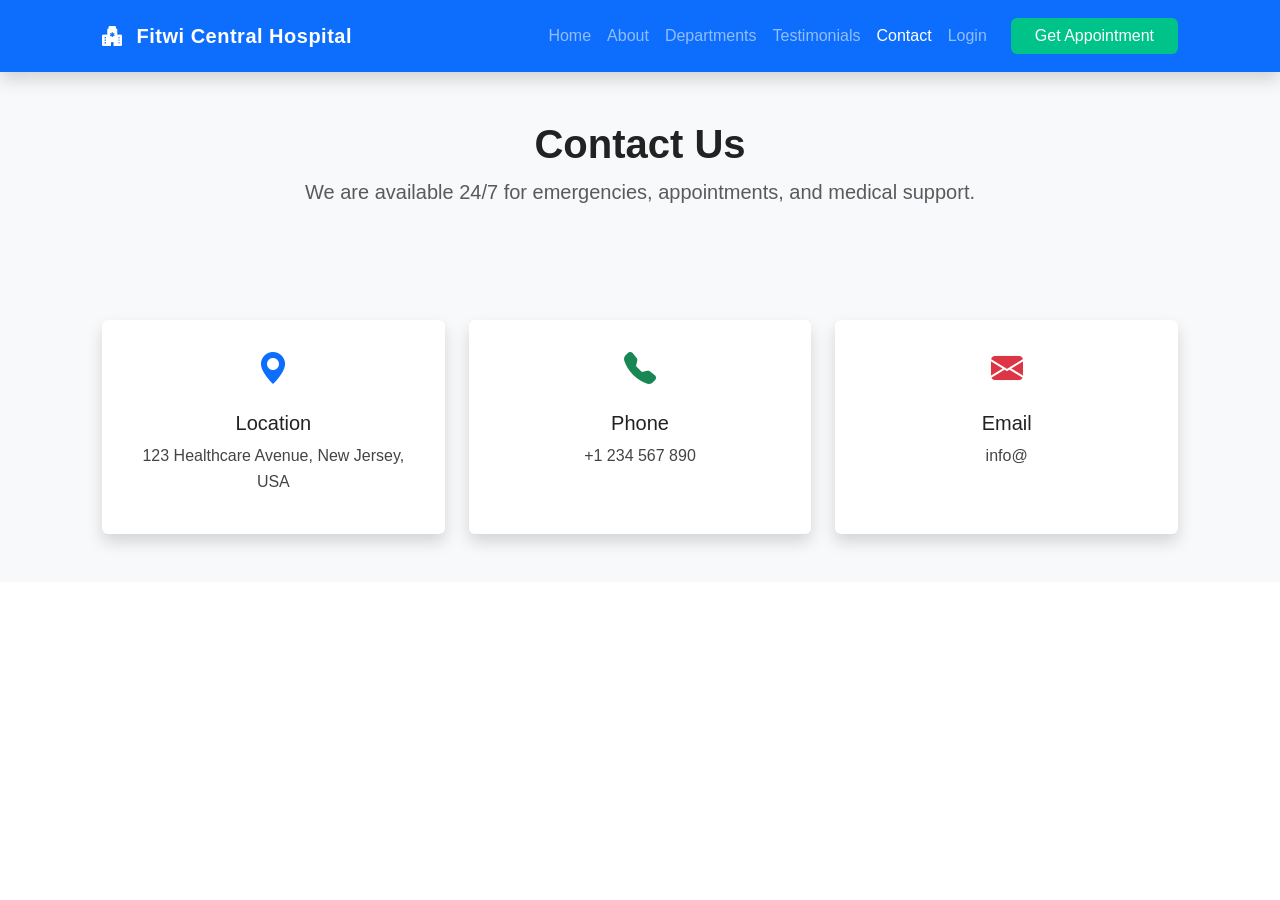
<file: contact.html>
<!DOCTYPE html>
<html lang="en">

<head>
<meta charset="UTF-8">
<meta name="viewport" content="width=device-width, initial-scale=1.0">

<title>Contact Fitwi Central Hospital | Appointment & Emergency Care</title>

<meta name="description" content="Contact Fitwi Central Hospital in New Jersey for appointments, emergency care, and medical support. We are available 24/7 for all healthcare needs.">
<meta name="keywords" content="contact hospital, Fitwi Central Hospital contact, hospital New Jersey, doctor appointment, emergency care">
<meta name="author" content="Y-Creatives">
<meta name="robots" content="index, follow">

<link rel="canonical" href="https://fitwi-central-hospital.netlify.app/contact.html">

<!-- Open Graph -->
<meta property="og:title" content="Contact Fitwi Central Hospital">
<meta property="og:description" content="Get in touch for appointments, emergency care, and healthcare support. Available 24/7.">
<meta property="og:type" content="website">
<meta property="og:url" content="https://fitwi-central-hospital.netlify.app/contact.html">
<meta property="og:image" content="https://images.unsplash.com/photo-1586773860418-d37222d8fce3?auto=format&fit=crop&w=1200&q=80">

<!-- Twitter -->
<meta name="twitter:card" content="summary_large_image">
<meta name="twitter:title" content="Contact Fitwi Central Hospital">
<meta name="twitter:description" content="24/7 hospital support for appointments, emergencies, and medical assistance.">
<meta name="twitter:image" content="https://images.unsplash.com/photo-1586773860418-d37222d8fce3?auto=format&fit=crop&w=1200&q=80">

<!-- Bootstrap -->
<link href="https://cdn.jsdelivr.net/npm/bootstrap@5.3.3/dist/css/bootstrap.min.css" rel="stylesheet">

<!-- Icons -->
<link href="https://cdn.jsdelivr.net/npm/bootstrap-icons/font/bootstrap-icons.css" rel="stylesheet">

<!-- Custom CSS -->
<link rel="stylesheet" href="style.css">

</head>

<body>

<!-- ================= NAVBAR ================= -->
<nav class="navbar navbar-expand-lg navbar-dark bg-primary sticky-top shadow">
  <div class="container">

    <a class="navbar-brand fw-bold" href="index.html">
      <i class="bi bi-hospital-fill me-2"></i>
      Fitwi Central Hospital
    </a>

    <button class="navbar-toggler" type="button" data-bs-toggle="collapse" data-bs-target="#navbarNav">
      <span class="navbar-toggler-icon"></span>
    </button>

    <div class="collapse navbar-collapse" id="navbarNav">

      <ul class="navbar-nav ms-auto align-items-lg-center">

        <li class="nav-item"><a class="nav-link" href="index.html">Home</a></li>
        <li class="nav-item"><a class="nav-link" href="about.html">About</a></li>
        <li class="nav-item"><a class="nav-link" href="departments.html">Departments</a></li>
        <li class="nav-item"><a class="nav-link" href="testimonies.html">Testimonials</a></li>
        <li class="nav-item"><a class="nav-link active" href="contact.html">Contact</a></li>
        <li class="nav-item"><a class="nav-link" href="login.html">Login</a></li>

        <li class="nav-item ms-lg-3 mt-3 mt-lg-0">
          <a href="appointment.html" class="btn btn-success px-4">Get Appointment</a>
        </li>

      </ul>

    </div>
  </div>
</nav>

<!-- ================= HERO ================= -->
<header class="py-5 bg-light text-center">
  <div class="container">
    <h1 class="fw-bold">Contact Us</h1>
    <p class="lead text-muted">
      We are available 24/7 for emergencies, appointments, and medical support.
    </p>
  </div>
</header>

<!-- ================= CONTACT INFO ================= -->
<section class="py-5 bg-light">
  <div class="container">

    <div class="row g-4 text-center">

      <div class="col-md-4">
        <div class="p-4 bg-white shadow rounded h-100">
          <i class="bi bi-geo-alt-fill fs-2 text-primary"></i>
          <h5 class="mt-3">Location</h5>
          <p>123 Healthcare Avenue, New Jersey, USA</p>
        </div>
      </div>

      <div class="col-md-4">
        <div class="p-4 bg-white shadow rounded h-100">
          <i class="bi bi-telephone-fill fs-2 text-success"></i>
          <h5 class="mt-3">Phone</h5>
          <p>+1 234 567 890</p>
        </div>
      </div>

      <div class="col-md-4">
        <div class="p-4 bg-white shadow rounded h-100">
          <i class="bi bi-envelope-fill fs-2 text-danger"></i>
          <h5 class="mt-3">Email</h5>
          <p>info@
</file>
<file: style.css>
/* ================= GLOBAL RESET ================= */
* {
    margin: 0;
    padding: 0;
    box-sizing: border-box;
    scroll-behavior: smooth;
}

body {
    font-family: "Poppins", sans-serif;
    line-height: 1.6;
    color: #222;
    background-color: #fff;
}

/* ================= CONTAINER ================= */
.container {
    max-width: 1100px;
}

/* ================= TYPOGRAPHY ================= */
p {
    font-size: 16px;
    color: #444;
}

h1, h2, h3, h4 {
    font-weight: 700;
}

h2 {
    margin-bottom: 20px;
}

/* ================= NAVBAR ================= */
.navbar {
    padding: 15px 0;
}

.navbar-brand {
    font-size: 20px;
    letter-spacing: 0.5px;
}

.nav-link {
    font-weight: 500;
    transition: 0.3s;
}

.nav-link:hover {
    color: #00c389 !important;
}

/* ================= HERO ================= */
.hero {
    position: relative;
    height: 90vh;
    overflow: hidden;
}

/* HERO IMAGE */
.hero-image {
    width: 100%;
    height: 100%;
    object-fit: cover;
    display: block;
}

/* DARK OVERLAY */
.hero-overlay {
    position: absolute;
    top: 0;
    left: 0;
    width: 100%;
    height: 100%;
    background: rgba(0, 0, 0, 0.55);
    z-index: 1;
}

/* HERO CONTENT */
.hero-content {
    position: absolute;
    top: 50%;
    left: 50%;
    transform: translate(-50%, -50%);
    z-index: 2;
    text-align: center;
    color: #fff;
    width: 90%;
    max-width: 900px;
}

/* HERO TEXT */
.hero h1 {
    font-size: 3rem;
    text-shadow: 0 5px 15px rgba(0, 0, 0, 0.4);
}

.hero p {
    font-size: 1.2rem;
    margin-bottom: 10px;
}

/* Make long paragraph readable */
.hero-content p {
    background: rgba(0, 0, 0, 0.45);
    display: inline-block;
    padding: 10px 15px;
    border-radius: 10px;
}

/* ================= BUTTONS ================= */
.btn-success {
    background-color: #00c389;
    border: none;
}

.btn-success:hover {
    background-color: #00a876;
}

/* ================= SECTIONS ================= */
section {
    padding: 60px 0;
}

/* ================= CARDS ================= */
.card {
    border: none;
    border-radius: 12px;
    transition: 0.3s;
}

.card:hover {
    transform: translateY(-5px);
    box-shadow: 0 10px 25px rgba(0, 0, 0, 0.1);
}

.card img {
    height: 200px;
    object-fit: cover;
    border-top-left-radius: 12px;
    border-top-right-radius: 12px;
}

/* ================= STATISTICS ================= */
.stats h2 {
    font-size: 2.2rem;
}

/* ================= FOOTER ================= */
footer {
    font-size: 14px;
}

footer h4 {
    margin-bottom: 10px;
}

/* ================= BACK TO TOP BUTTON ================= */
.back-to-top {
    position: fixed;
    bottom: 20px;
    right: 20px;
    width: 45px;
    height: 45px;
    border-radius: 50%;
    display: flex;
    align-items: center;
    justify-content: center;
    z-index: 9999;
}

/* ================= FULL SCREEN MENU ================= */
.overlay {
    position: fixed;
    top: 0;
    left: 0;
    width: 100%;
    height: 100%;
    background: rgba(0, 0, 0, 0.92);
    z-index: 9999;
    display: none;
}

.overlay-content {
    position: absolute;
    top: 50%;
    left: 50%;
    transform: translate(-50%, -50%);
    text-align: center;
}

.overlay-content a {
    display: block;
    color: #fff;
    font-size: 20px;
    margin: 15px 0;
    text-decoration: none;
    transition: 0.3s;
}

.overlay-content a:hover {
    color: #00c389;
}

/* ================= MOBILE FIX ================= */
@media (max-width: 768px) {

    .hero h1 {
        font-size: 2rem;
    }

    .hero p {
        font-size: 1rem;
    }

    .navbar-nav {
        text-align: center;
    }

    .hero {
        height: 70vh;
    }
}

/* ================= ACCESSIBILITY ================= */
a {
    text-decoration: none;
}

button:focus,
a:focus {
    outline: 2px solid #00c389;
    outline-offset: 3px;
}
</file>
